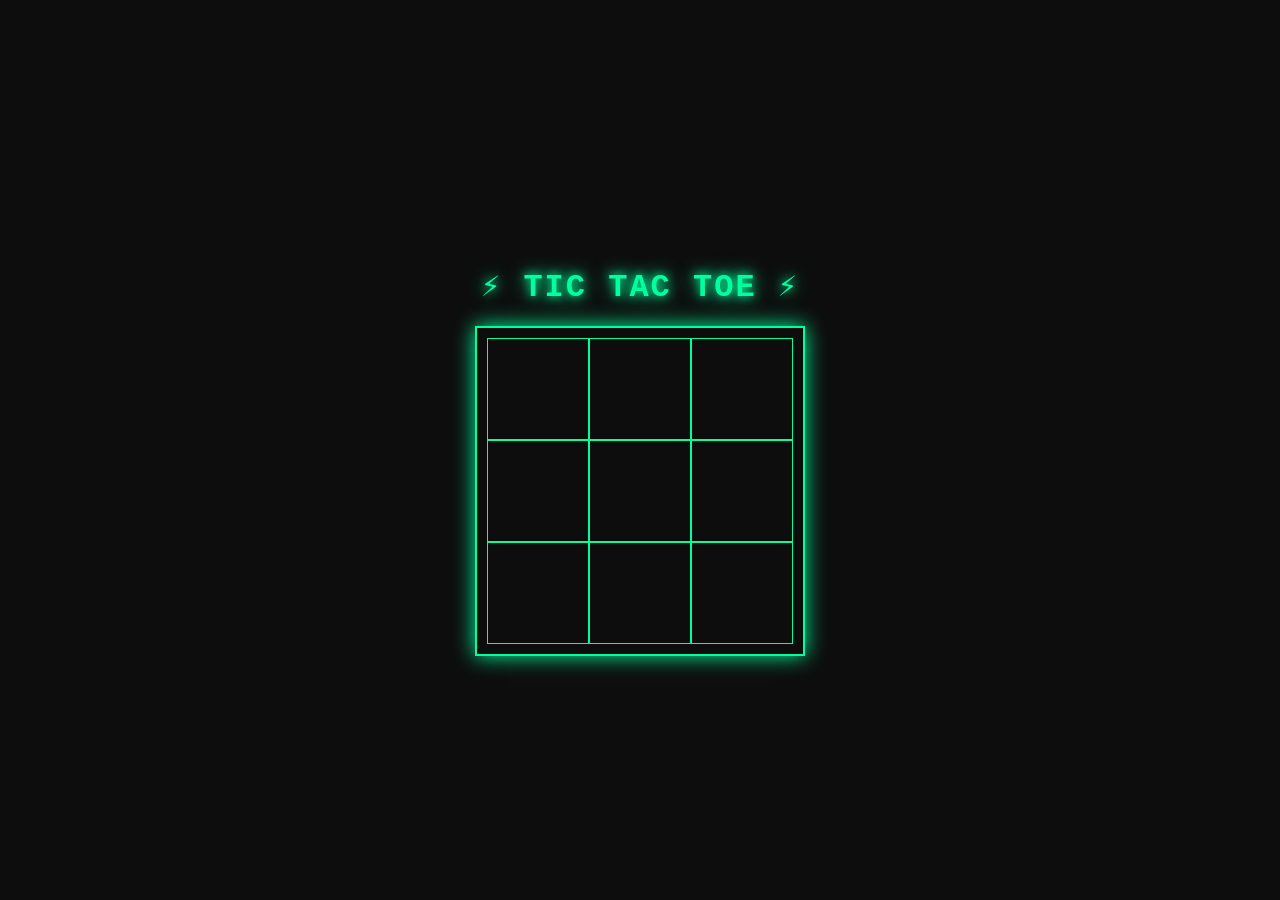
<file: Projects/p-03/index.html>
<!doctype html>
<html lang="en">
<head>
  <meta charset="UTF-8" />
  <meta name="viewport" content="width=device-width, initial-scale=1.0" />
  <title>Neon Tic Tac Toe</title>

  <style>
    body {
      margin: 0;
      padding: 0;
      background: #0d0d0d;
      color: #00ff9f;
      font-family: 'Courier New', monospace;
      display: flex;
      justify-content: center;
      align-items: center;
      height: 100vh;
    }

    .container {
      text-align: center;
    }

    h1 {
      margin-bottom: 20px;
      text-shadow: 0 0 10px #00ff9f, 0 0 20px #00ff9f;
      letter-spacing: 2px;
    }

    .grid {
      display: inline-block;
      padding: 10px;
      border: 2px solid #00ff9f;
      box-shadow: 0 0 20px #00ff9f;
    }

    .row {
      display: flex;
    }

    .col {
      height: 100px;
      width: 100px;
      display: flex;
      align-items: center;
      justify-content: center;
      font-size: 40px;
      cursor: pointer;
      border: 1px solid #00ff9f;
      transition: all 0.3s ease;
    }

    /* Neon hover effect */
    .col:hover {
      background: rgba(0, 255, 159, 0.1);
      box-shadow: 0 0 15px #00ff9f inset, 0 0 10px #00ff9f;
      transform: scale(1.05);
    }

    /* X and O glow */
    .col:empty::after {
      content: "";
    }

    .col:not(:empty) {
      text-shadow: 0 0 10px #00ff9f, 0 0 20px #00ff9f;
    }

    /* Result text */
    #result {
      margin-top: 20px;
      font-size: 24px;
      text-shadow: 0 0 10px #00ff9f;
    }

    /* Button */
    .btn {
      margin-top: 15px;
      padding: 10px 20px;
      background: transparent;
      border: 1px solid #00ff9f;
      color: #00ff9f;
      cursor: pointer;
      transition: 0.3s;
    }

    .btn:hover {
      background: #00ff9f;
      color: black;
      box-shadow: 0 0 15px #00ff9f;
    }
  </style>
</head>

<body>
  <div class="container">
    <h1>⚡ TIC TAC TOE ⚡</h1>

    <div class="grid">
      <div class="row">
        <div onclick="HandleClick(this)" id="0" class="col"></div>
        <div onclick="HandleClick(this)" id="1" class="col"></div>
        <div onclick="HandleClick(this)" id="2" class="col"></div>
      </div>
      <div class="row">
        <div onclick="HandleClick(this)" id="3" class="col"></div>
        <div onclick="HandleClick(this)" id="4" class="col"></div>
        <div onclick="HandleClick(this)" id="5" class="col"></div>
      </div>
      <div class="row">
        <div onclick="HandleClick(this)" id="6" class="col"></div>
        <div onclick="HandleClick(this)" id="7" class="col"></div>
        <div onclick="HandleClick(this)" id="8" class="col"></div>
      </div>
    </div>
  </div>

  <script src="Script.js"></script>
</body>
</html>
</file>
